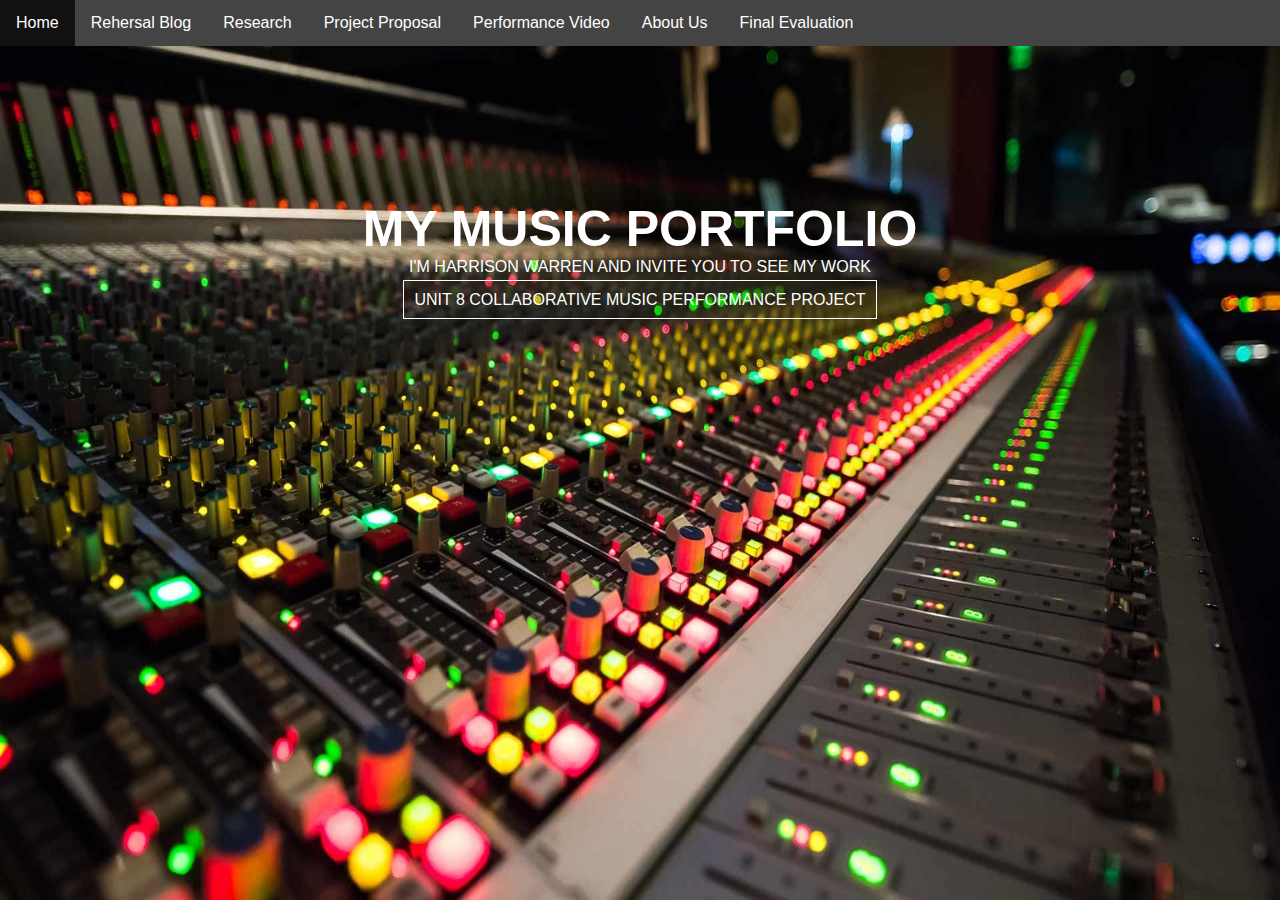
<file: index.html>
<!DOCTYPE html>
<html>
    <head>  
        <title>Music Portfolio</title>
        <link rel="stylesheet" type="text/css" href="main.css">
        <link rel="preconnect" href="https://fonts.googleapis.com">
        <link rel="preconnect" href="https://fonts.gstatic.com" crossorigin>
        <link href="https://fonts.googleapis.com/css2?family=Comfortaa:wght@300&display=swap" rel="stylesheet">
    </head>
<body>
    <header>
        <ul>
            <li><a class="active" href="index.html">Home</a></li>
            <li><a href="blog.html">Rehersal Blog</a></li>
            <li><a href="research.html">Research</a></li>
            <li><a href="proposal.html">Project Proposal</a></li>
            <li><a href="video.html">Performance Video</a></li>
            <li><a href="about-us.html">About Us</a></li>
            <li><a href="final-eval.html"#>Final Evaluation</a></li>
        </ul>
    </header>

    <div class="image">
        <img src="background.jpg">
        <div class="hero-text">
            <h1 style="font-size:50px">MY MUSIC PORTFOLIO</h1>
            <p>I'M HARRISON WARREN AND INVITE YOU TO SEE MY WORK</p>
            <div class="button">
                <a href="https://macclesfieldac-my.sharepoint.com/:f:/r/personal/181546_macclesfield_ac_uk/Documents/Unit%208?csf=1&web=1&e=RD3Q49git">UNIT 8 COLLABORATIVE MUSIC PERFORMANCE PROJECT</a>        
            </div>
        </div>
    </div>
</body>
</html>
</file>
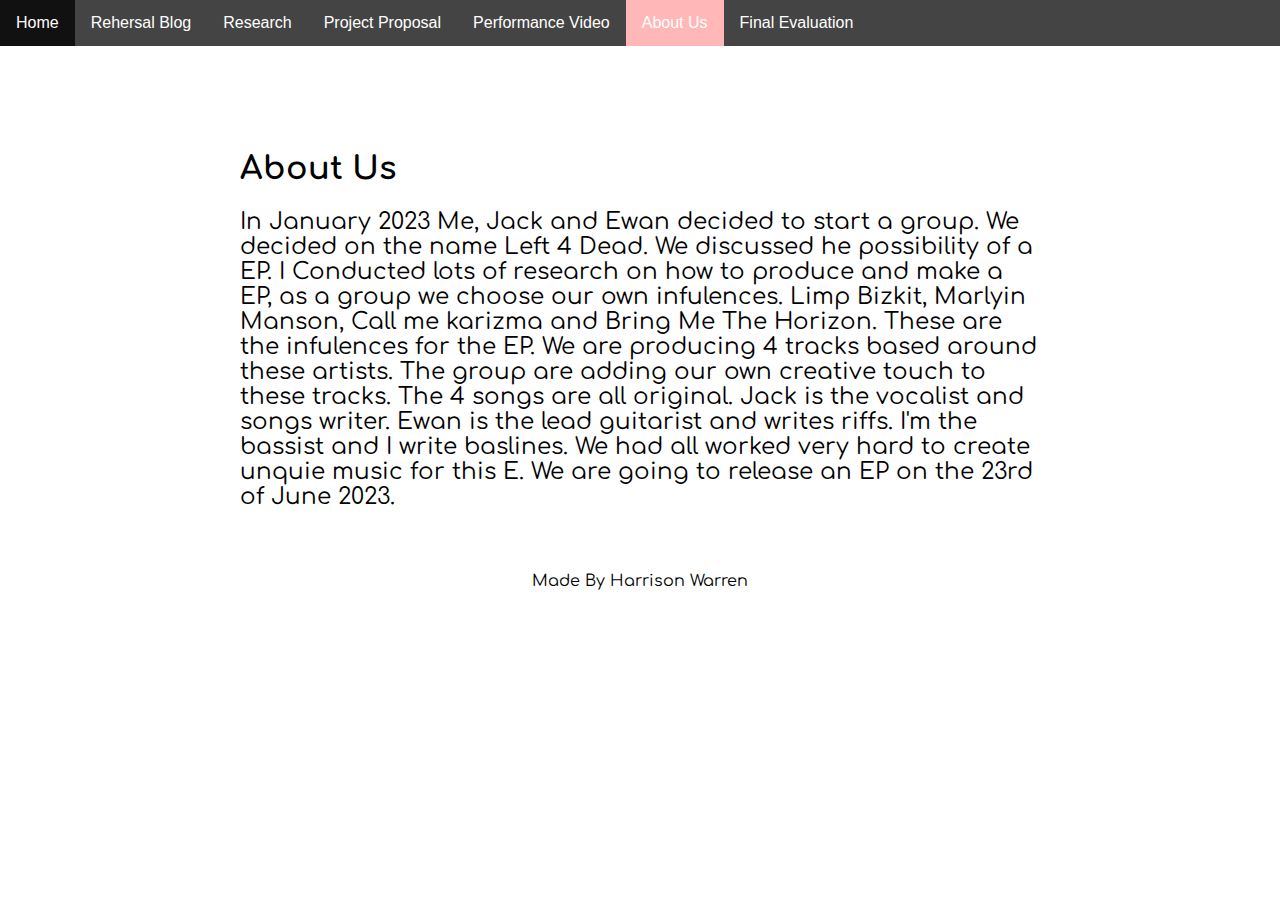
<file: about-us.html>
<!DOCTYPE html>
<html>
    <head>  
        <title>Music Portfolio</title>
        <link rel="stylesheet" type="text/css" href="main.css">
        <link rel="preconnect" href="https://fonts.googleapis.com">
        <link rel="preconnect" href="https://fonts.gstatic.com" crossorigin>
        <link href="https://fonts.googleapis.com/css2?family=Comfortaa:wght@300&display=swap" rel="stylesheet">
    </head>
<body>
    <header>
        <ul>
            <li><a href="index.html">Home</a></li>
            <li><a href="blog.html">Rehersal Blog</a></li>
            <li><a href="research.html">Research</a></li>
            <li><a href="proposal.html">Project Proposal</a></li>
            <li><a href="video.html">Performance Video</a></li>
            <li><a class="active" href="about-us.html">About Us</a></li>
            <li><a href="final-eval.html">Final Evaluation</a></li>
        </ul>
    </header>
    <div class="container">
        <h1>About Us</h1>
        <p>In January 2023 Me, Jack and Ewan decided to start a group. We decided on the name Left 4 Dead. We discussed he possibility of a EP. I Conducted lots of research on how to produce and make a EP, as a group we choose our own infulences. Limp Bizkit, Marlyin Manson, Call me karizma and Bring Me The Horizon. These are the infulences for the EP. We are producing 4 tracks based around these artists. The group are adding our own creative touch to these tracks. The 4 songs are all original. Jack is the vocalist and songs writer. Ewan is the lead guitarist and writes riffs. I'm the bassist and I write baslines. We had all worked very hard to create unquie music for this E. We are going to release an EP on the 23rd of June 2023. </p>
    </div>
    
    <footer>
        <p>Made By Harrison Warren</p>
    </footer>
</body>
</html>
</file>
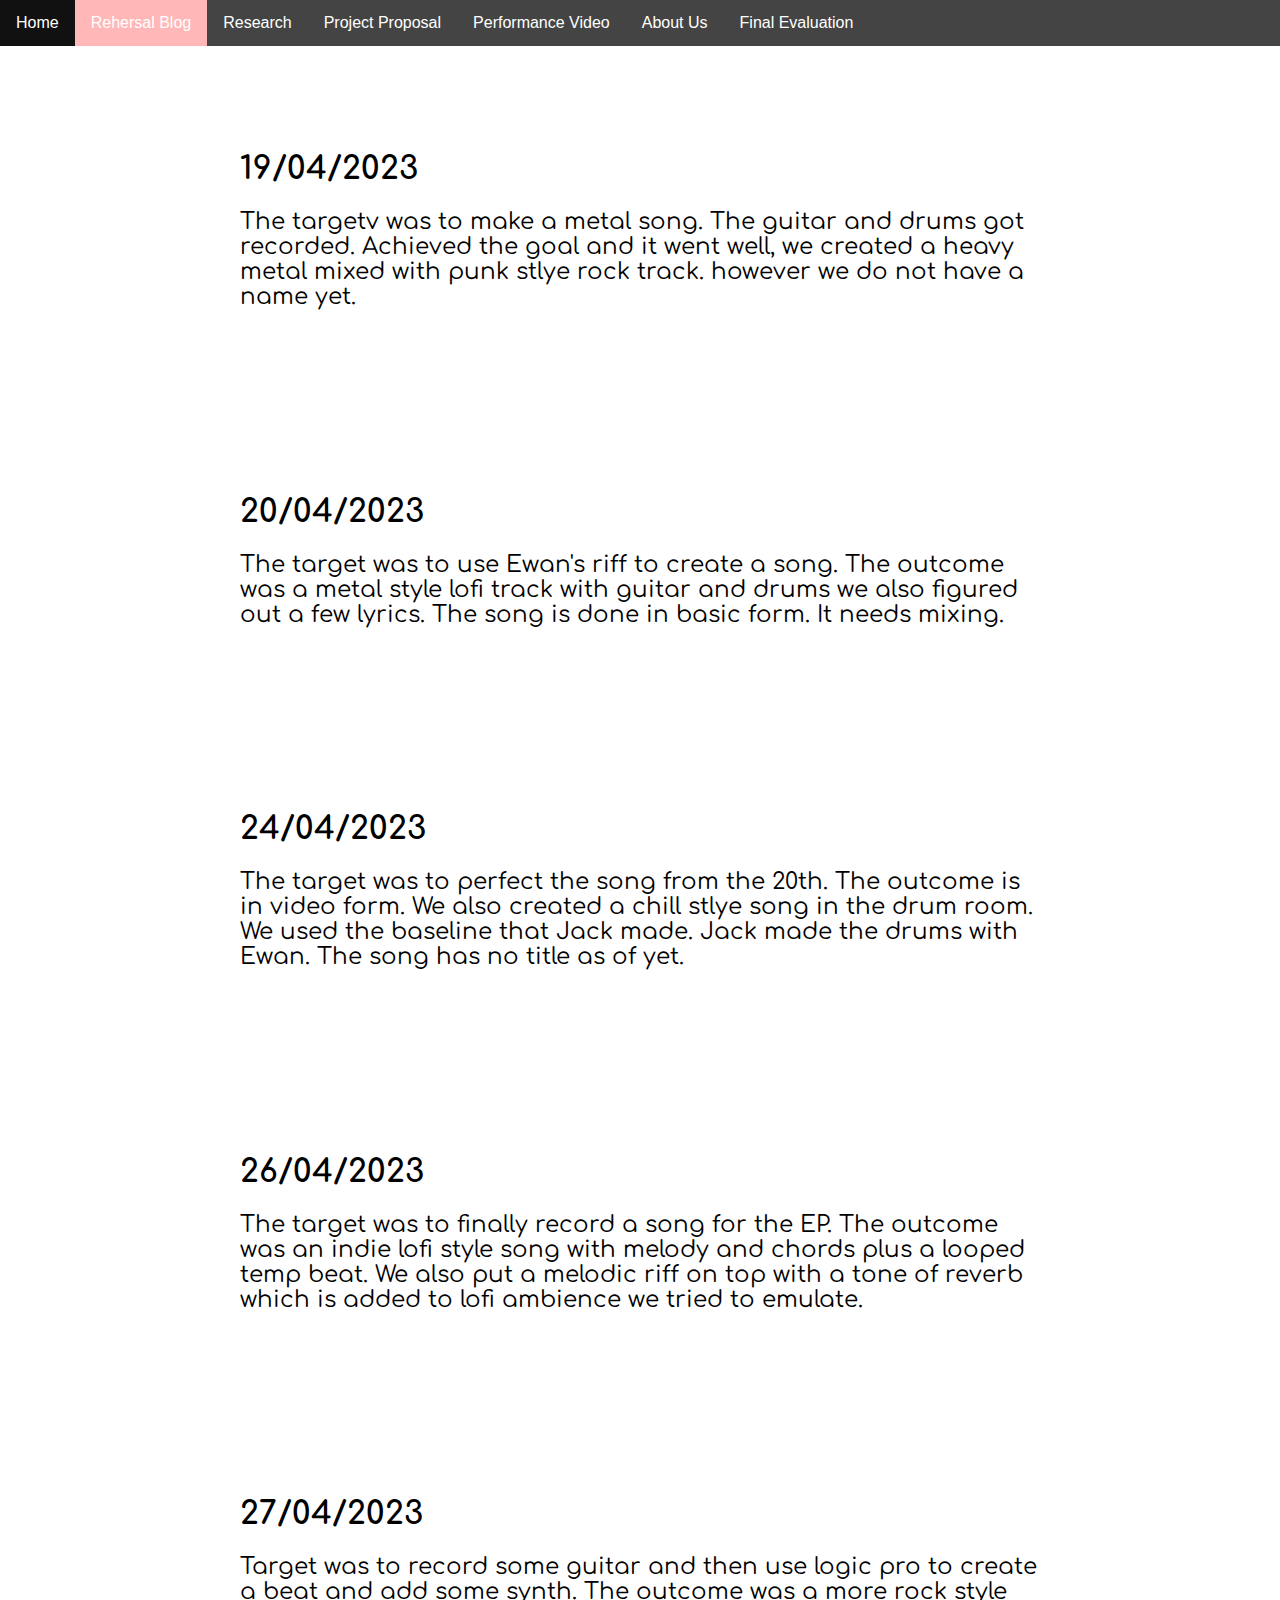
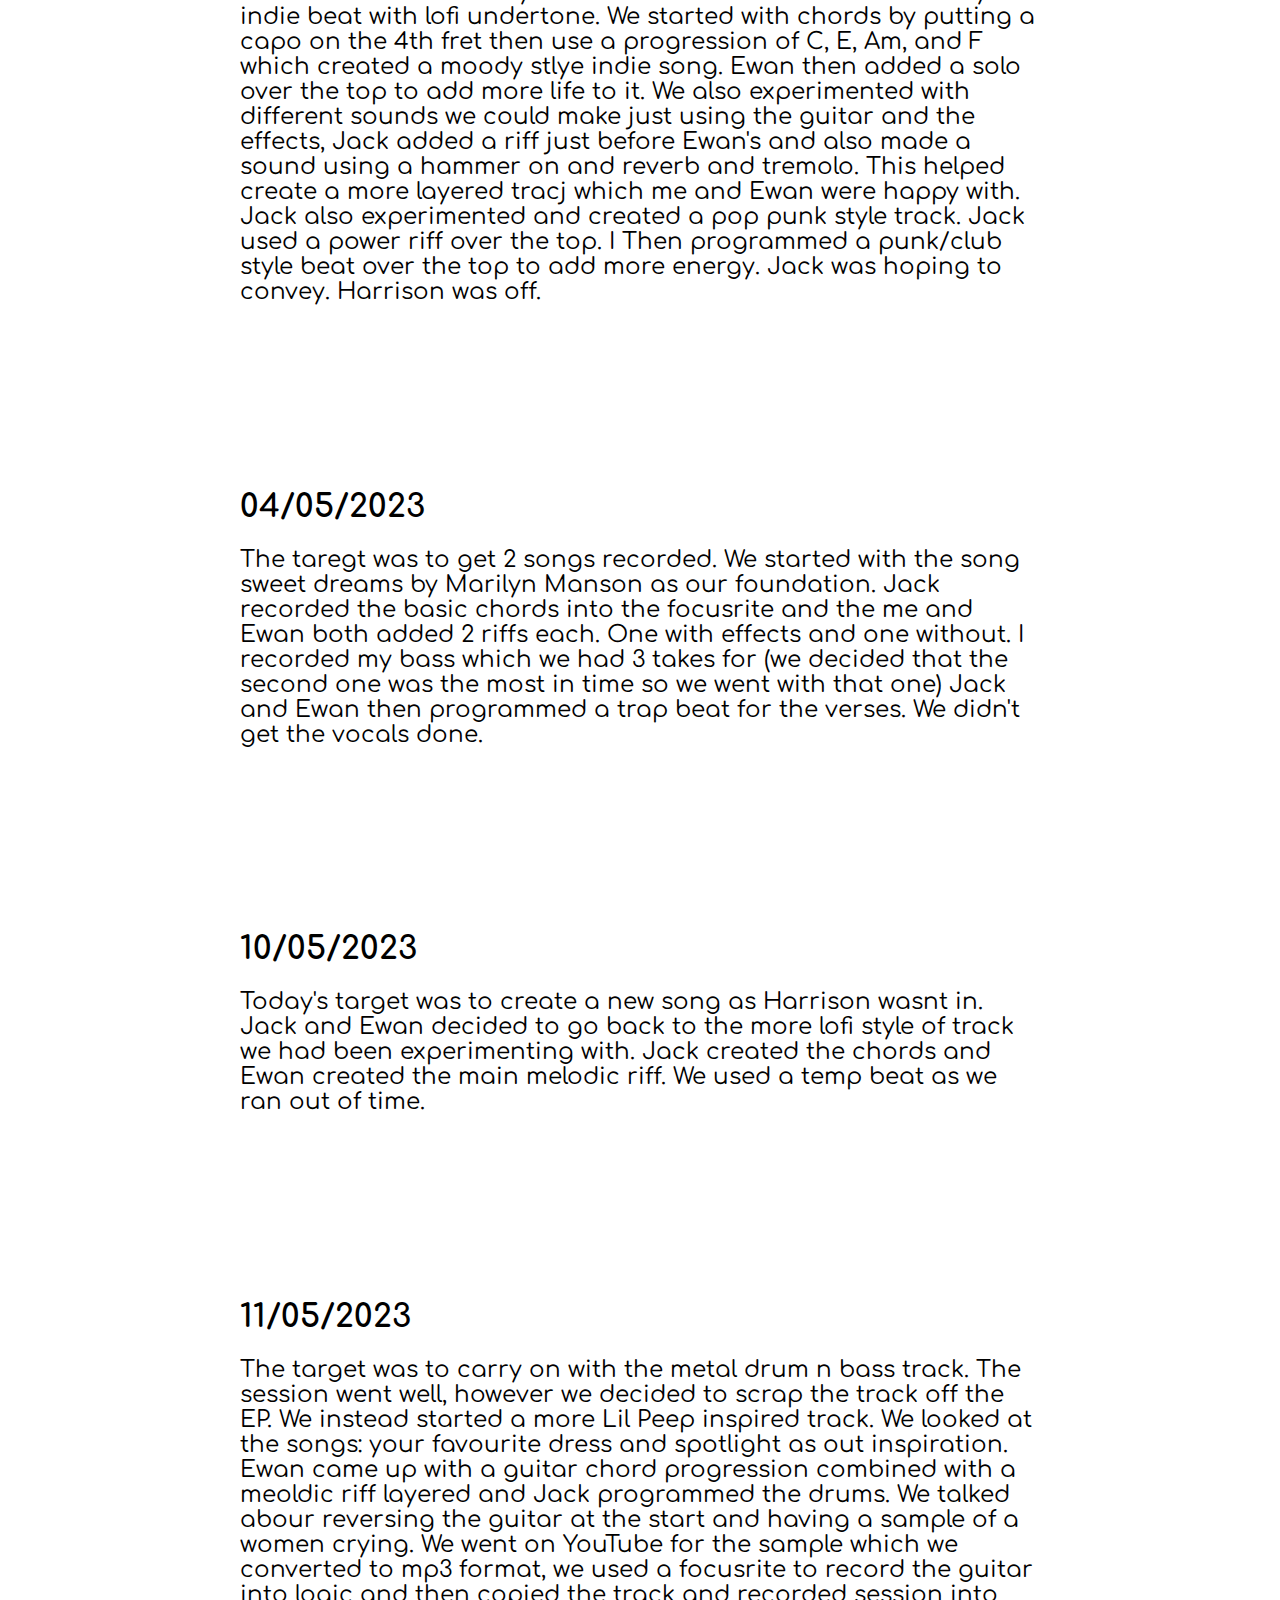
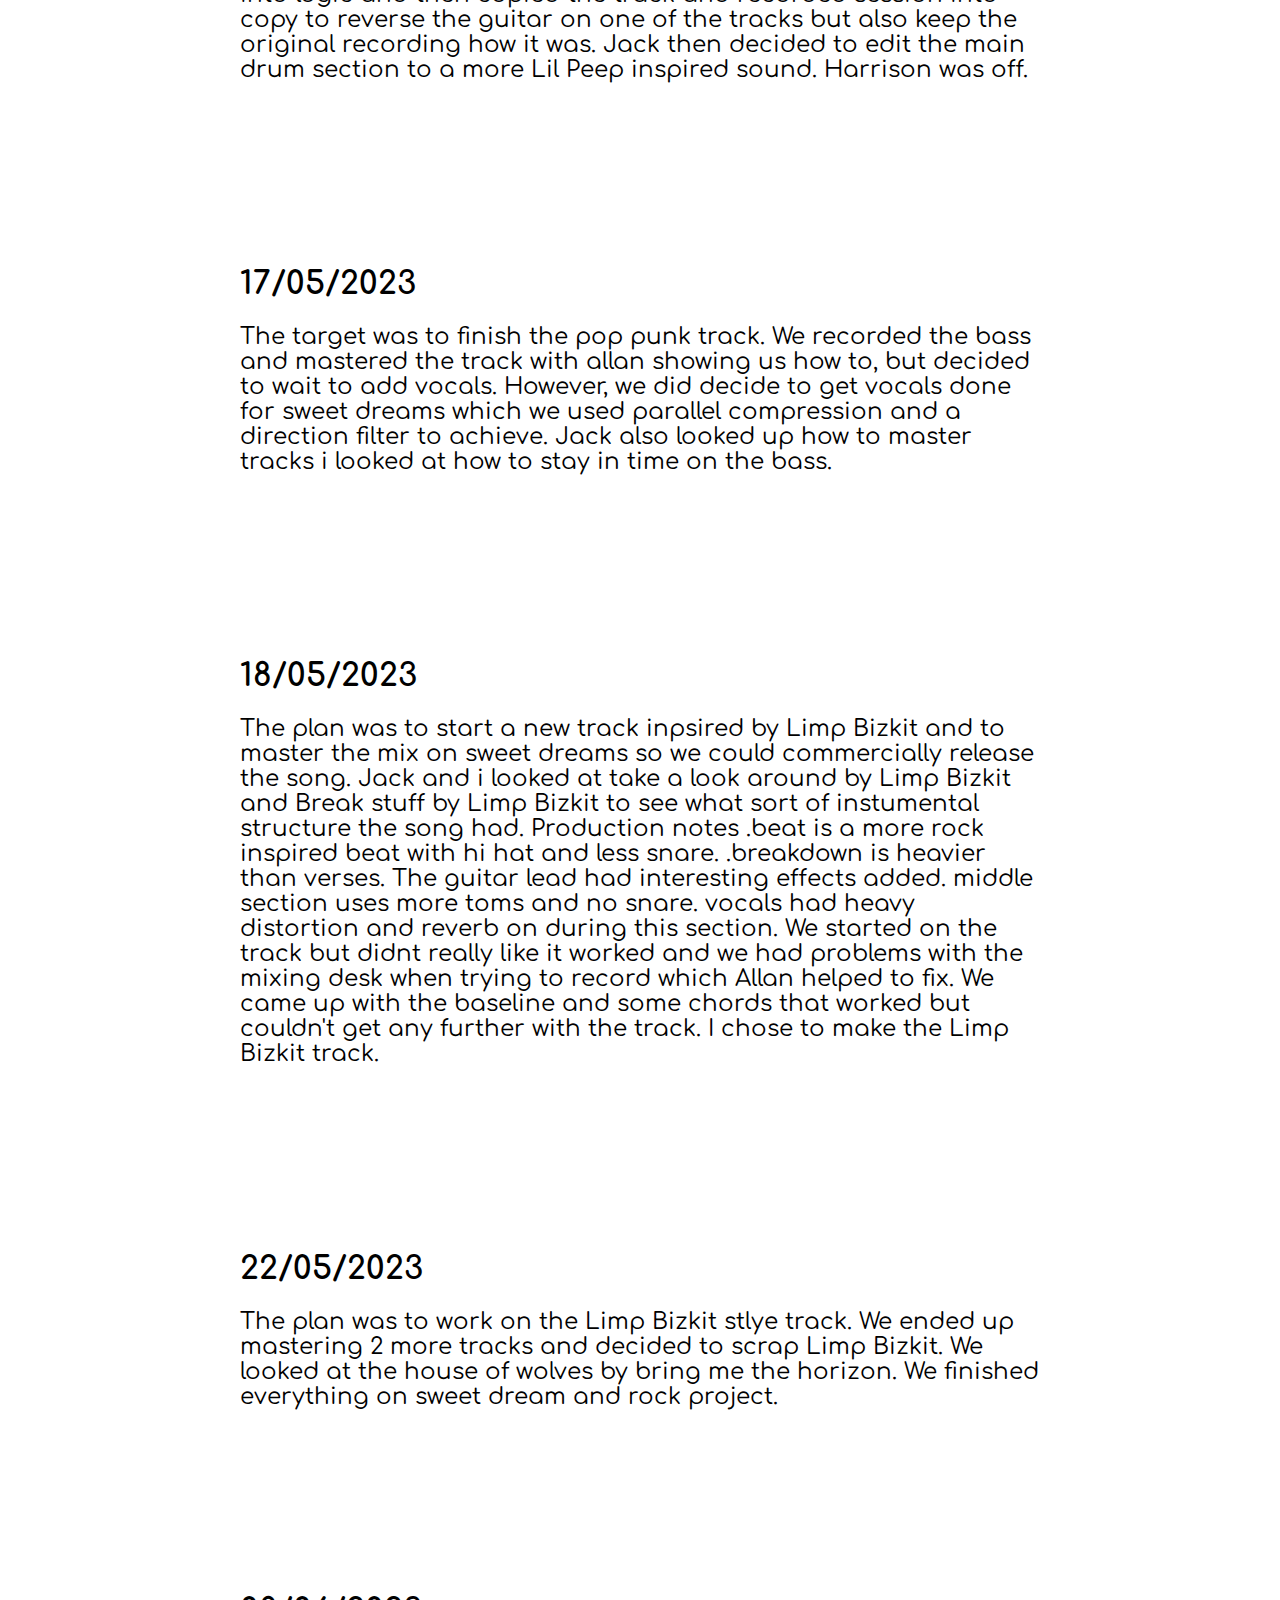
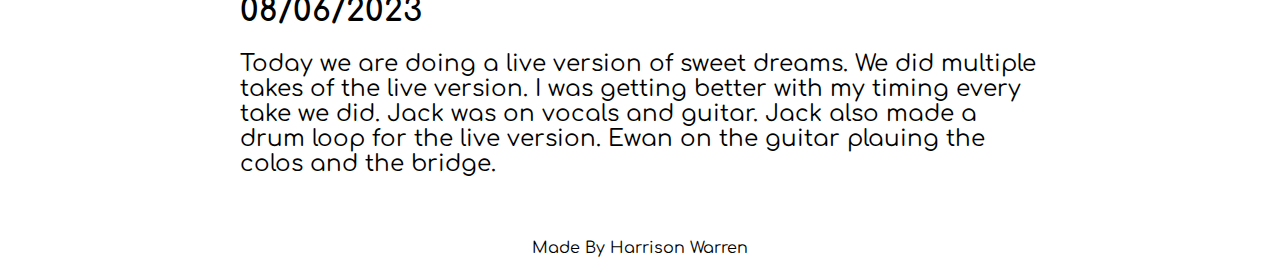
<file: blog.html>
<!DOCTYPE html>
<html>
    <head>  
        <title>Music Portfolio</title>
        <link rel="stylesheet" type="text/css" href="main.css">
        <link rel="preconnect" href="https://fonts.googleapis.com">
        <link rel="preconnect" href="https://fonts.gstatic.com" crossorigin>
        <link href="https://fonts.googleapis.com/css2?family=Comfortaa:wght@300&display=swap" rel="stylesheet">
    </head>
<body>
    <header>
        <ul>
            <li><a href="index.html">Home</a></li>
            <li><a class="active" href="blog.html">Rehersal Blog</a></li>
            <li><a href="research.html">Research</a></li>
            <li><a href="proposal.html">Project Proposal</a></li>
            <li><a href="video.html">Performance Video</a></li>
            <li><a href="about-us.html">About Us</a></li>
            <li><a href="final-eval.html">Final Evaluation</a></li>
        </ul>
    </header>
    <div class="container">
        <h1>19/04/2023</h1>
        <p>The targetv was to make a metal song. The guitar and drums got recorded. Achieved the goal and it went well, we created a heavy metal mixed with punk stlye rock track. however we do not have a name yet.</p>
    </div>
    
    <div class="container">
        <h1>20/04/2023</h1>
        <p>The target was to use Ewan's riff to create a song. The outcome was a metal style lofi track with guitar and drums we also figured out a few lyrics. The song is done in basic form. It needs mixing.</p>
    </div>
    
    <div class="container">
        <h1>24/04/2023</h1>
        <p>The target was to perfect the song from the 20th. The outcome is in video form. We also created a chill stlye song in the drum room. We used the baseline that Jack made. Jack made the drums with Ewan. The song has no title as of yet.</p>
    </div>
    
        <div class="container">
        <h1>26/04/2023</h1>
        <p>The target was to finally record a song for the EP. The outcome was an indie lofi style song with melody and chords plus a looped temp beat. We also put a melodic riff on top with a tone of reverb which is added to lofi ambience we tried to emulate.</p>
    </div>
    
    <div class="container">
        <h1>27/04/2023</h1>
        <p>Target was to record some guitar and then use logic pro to create a beat and add some synth. The outcome was a more rock style indie beat with lofi undertone. We started with chords by putting a capo on the 4th fret then use a progression of C, E, Am, and F which created a moody stlye indie song. Ewan then added a solo over the top to add more life to it. We also experimented with different sounds we could make just using the guitar and the effects, Jack added a riff just before Ewan's and also made a sound using a hammer on and reverb and tremolo. This helped create a more layered tracj which me and Ewan were happy with. Jack also experimented and created a pop punk style track. Jack used a power riff over the top. I Then programmed a punk/club style beat over the top to add more energy. Jack was hoping to convey. Harrison was off.</p>
    </div>
    
    <div class="container">
        <h1>04/05/2023</h1>
        <p>The taregt was to get 2 songs recorded. We started with the song sweet dreams by Marilyn Manson as our foundation. Jack recorded the basic chords into the focusrite and the me and Ewan both added 2 riffs each. One with effects and one without. I recorded my bass which we had 3 takes for (we decided that the second one was the most in time so we went with that one) Jack and Ewan then programmed a trap beat for the verses. We didn't get the vocals done.</p>
    </div>
    
    <div class="container">
        <h1>10/05/2023</h1>
        <p>Today's target was to create a new song as Harrison wasnt in. Jack and Ewan decided to go back to the more lofi style of track we had been experimenting with. Jack created the chords and Ewan created the main melodic riff. We used a temp beat as we ran out of time.</p>
    </div>
    
    <div class="container">
        <h1>11/05/2023</h1>
        <p>The target was to carry on with the metal drum n bass track. The session went well, however we decided to scrap the track off the EP. We instead started a more Lil Peep inspired track. We looked at the songs: your favourite dress and spotlight as out inspiration. Ewan came up with a guitar chord progression combined with a meoldic riff layered and Jack programmed the drums. We talked abour reversing the guitar at the start and having a sample of a women crying. We went on YouTube for the sample which we converted to mp3 format, we used a focusrite to record the guitar into logic and then copied the track and recorded session into copy to reverse the guitar on one of the tracks but also keep the original recording how it was. Jack then decided to edit the main drum section to a more Lil Peep inspired sound. Harrison was off.</p>
    </div>
    
    <div class="container">
        <h1>17/05/2023</h1>
        <p>The target was to finish the pop punk track. We recorded the bass and mastered the track with allan showing us how to, but decided to wait to add vocals. However, we did decide to get vocals done for sweet dreams which we used parallel compression and a direction filter to achieve. Jack also looked up how to master tracks i looked at how to stay in time on the bass.</p>
    </div>
    
    <div class="container">
        <h1>18/05/2023</h1>
        <p>The plan was to start a new track inpsired by Limp Bizkit and to master the mix on sweet dreams so we could commercially release the song. Jack and i looked at take a look around by Limp Bizkit and Break stuff by Limp Bizkit to see what sort of instumental structure the song had. Production notes .beat is a more rock inspired beat with hi hat and less snare. .breakdown is heavier than verses. The guitar lead had interesting effects added. middle section uses more toms and no snare. vocals had heavy distortion and reverb on during this section. We started on the track but didnt really like it worked and we had problems with the mixing desk when trying to record which Allan helped to fix. We came up with the baseline and some chords that worked but couldn't get any further with the track. I chose to make the Limp Bizkit track.</p>
    </div>
    
    <div class="container">
        <h1>22/05/2023</h1>
        <p>The plan was to work on the Limp Bizkit stlye track. We ended up mastering 2 more tracks and decided to scrap Limp Bizkit. We looked at the house of wolves by bring me the horizon. We finished everything on sweet dream and rock project.</p>
    </div>
    
    <div class="container">
        <h1>08/06/2023</h1>
        <p>Today we are doing a live version of sweet dreams. We did multiple takes of the live version. I was getting better with my timing every take we did. Jack was on vocals and guitar. Jack also made a drum loop for the live version. Ewan on the guitar plauing the colos and the bridge.</p>
    </div>
    
    
    <footer>
        <p>Made By Harrison Warren</p>
    </footer>
</body>
</html>
</file>
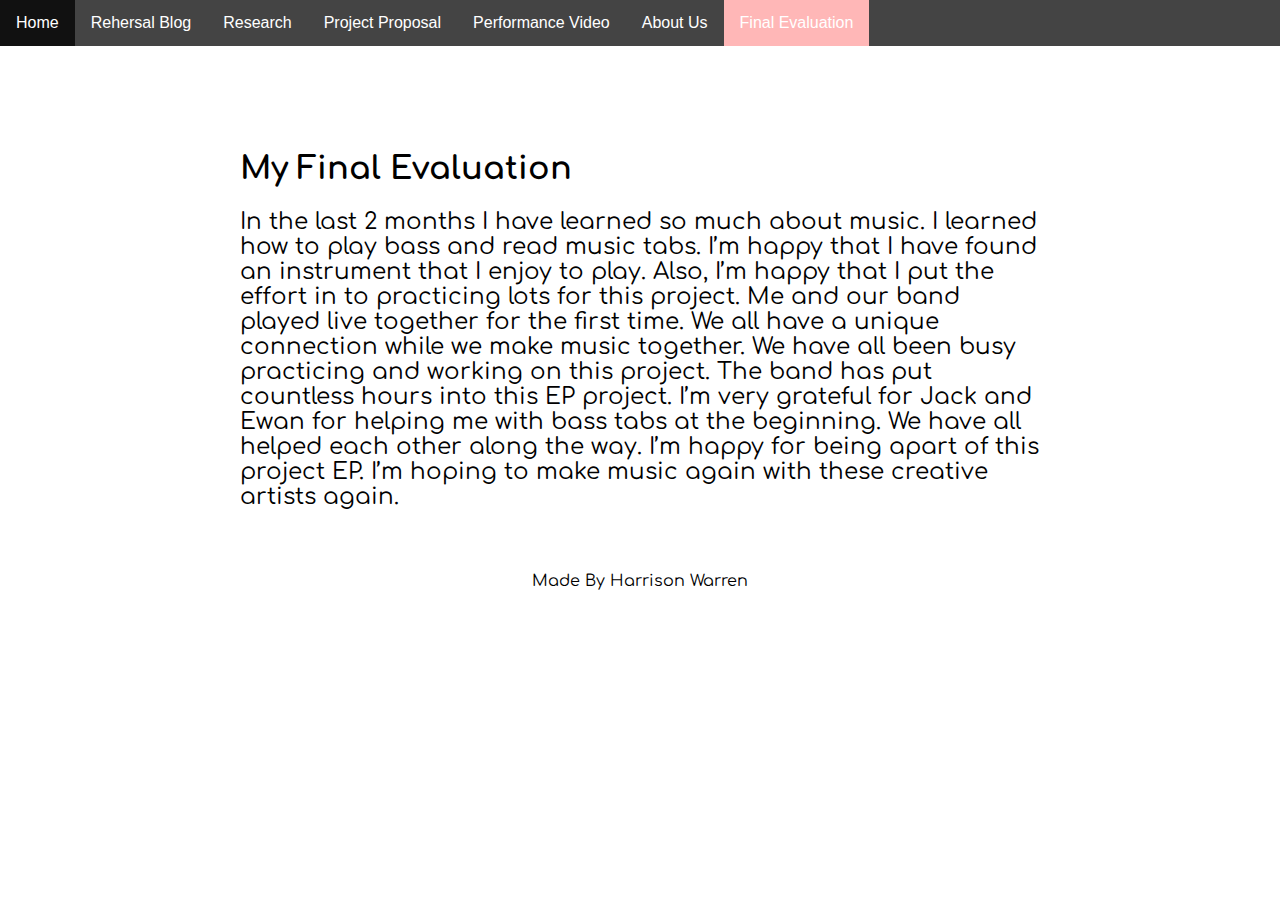
<file: final-eval.html>
<!DOCTYPE html>
<html>
    <head>  
        <title>Music Portfolio</title>
        <link rel="stylesheet" type="text/css" href="main.css">
        <link rel="preconnect" href="https://fonts.googleapis.com">
        <link rel="preconnect" href="https://fonts.gstatic.com" crossorigin>
        <link href="https://fonts.googleapis.com/css2?family=Comfortaa:wght@300&display=swap" rel="stylesheet">
    </head>
<body>
    <header>
        <ul>
            <li><a href="index.html">Home</a></li>
            <li><a href="blog.html">Rehersal Blog</a></li>
            <li><a href="research.html">Research</a></li>
            <li><a href="proposal.html">Project Proposal</a></li>
            <li><a href="video.html">Performance Video</a></li>
            <li><a href="about-us.html">About Us</a></li>
            <li><a class="active" href="final-eval.html"#>Final Evaluation</a></li>
        </ul>
    </header>
    <div class="container">
        <h1>My Final Evaluation</h1>
        <p>
In the last 2 months I have learned so much about music.   I learned how to play bass and read music tabs.  I’m happy that I have found an instrument that I enjoy to play.  Also, I’m happy that I put the effort in to practicing lots for this project. Me and our band played live together for the first time.   We all have a unique connection while we make music together.  We have all  been busy practicing and working on this project.   The band has put countless hours into this EP project.    I’m very grateful for Jack and Ewan for helping me with bass tabs at the beginning.   We have all helped each other along the way.   I’m happy for being apart of this project EP.     I’m hoping to make music again with these creative artists again.  </p>
    </div>
    
    <footer>
        <p>Made By Harrison Warren</p>
    </footer>
</body>
</html>
</file>
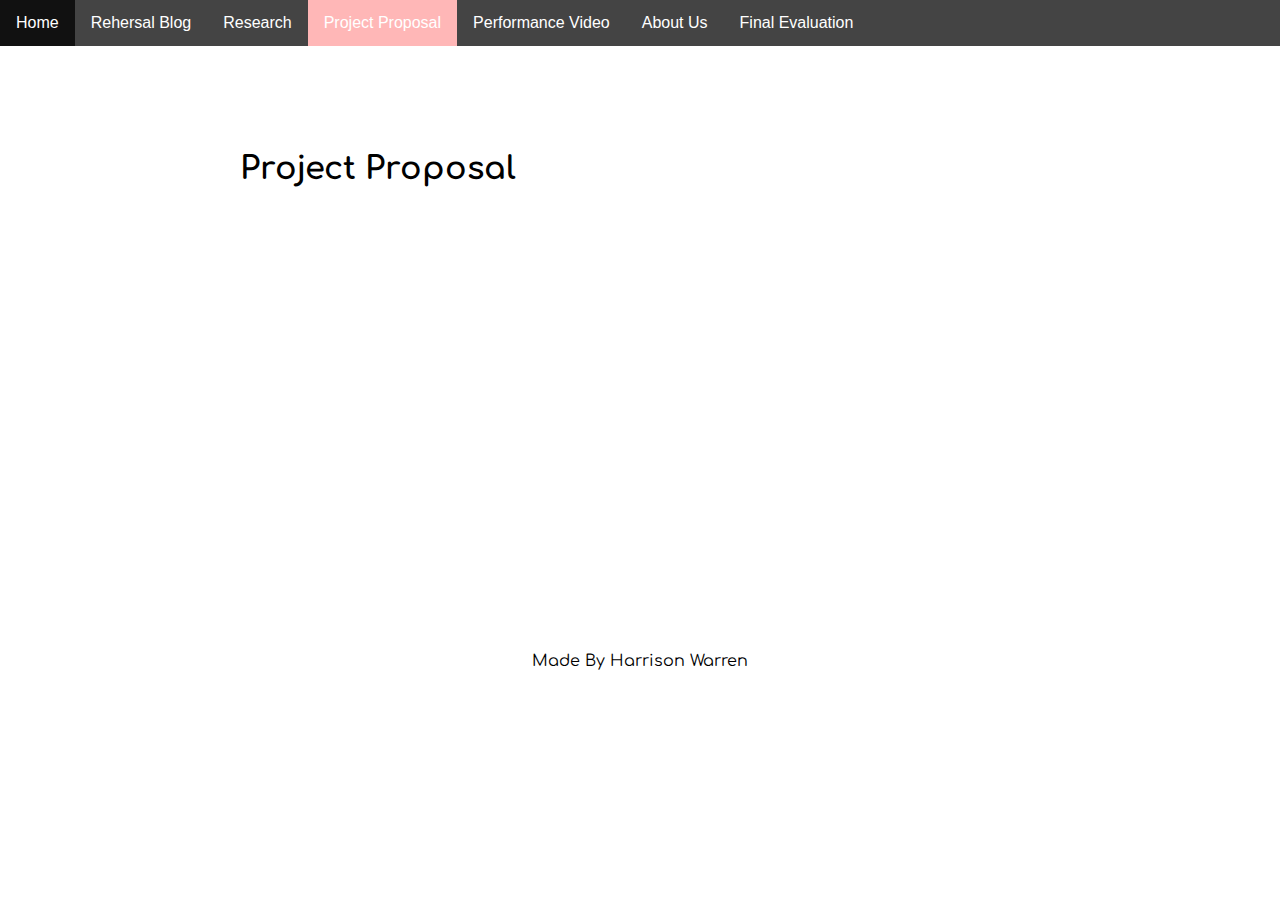
<file: proposal.html>
<!DOCTYPE html>
<html>
    <head>  
        <title>Music Portfolio</title>
        <link rel="stylesheet" type="text/css" href="main.css">
        <link rel="preconnect" href="https://fonts.googleapis.com">
        <link rel="preconnect" href="https://fonts.gstatic.com" crossorigin>
        <link href="https://fonts.googleapis.com/css2?family=Comfortaa:wght@300&display=swap" rel="stylesheet">
    </head>
<body>
    <header>
        <ul>
            <li><a href="index.html">Home</a></li>
            <li><a href="blog.html">Rehersal Blog</a></li>
            <li><a href="research.html">Research</a></li>
            <li><a class="active" href="proposal.html">Project Proposal</a></li>
            <li><a href="video.html">Performance Video</a></li>
            <li><a href="about-us.html">About Us</a></li>
            <li><a href="final-eval.html">Final Evaluation</a></li>
        </ul>
    </header>
    <div class="container">
        <h1>Project Proposal</h1>
        <iframe src="https://macclesfieldac-my.sharepoint.com/personal/181546_macclesfield_ac_uk/_layouts/15/Doc.aspx?sourcedoc={591c3b45-5656-4a6d-b2dd-4d39f787f1de}&amp;action=embedview&amp;wdAr=1.7777777777777777&amp;wdEaaCheck=0" width="600px" height="400px" frameborder="0">This is an embedded <a target="_blank" href="https://office.com">Microsoft Office</a> presentation, powered by <a target="_blank" href="https://office.com/webapps">Office</a>.</iframe>
    </div>
    
    <footer>
        <p>Made By Harrison Warren</p>
    </footer>
</body>
</html>
</file>
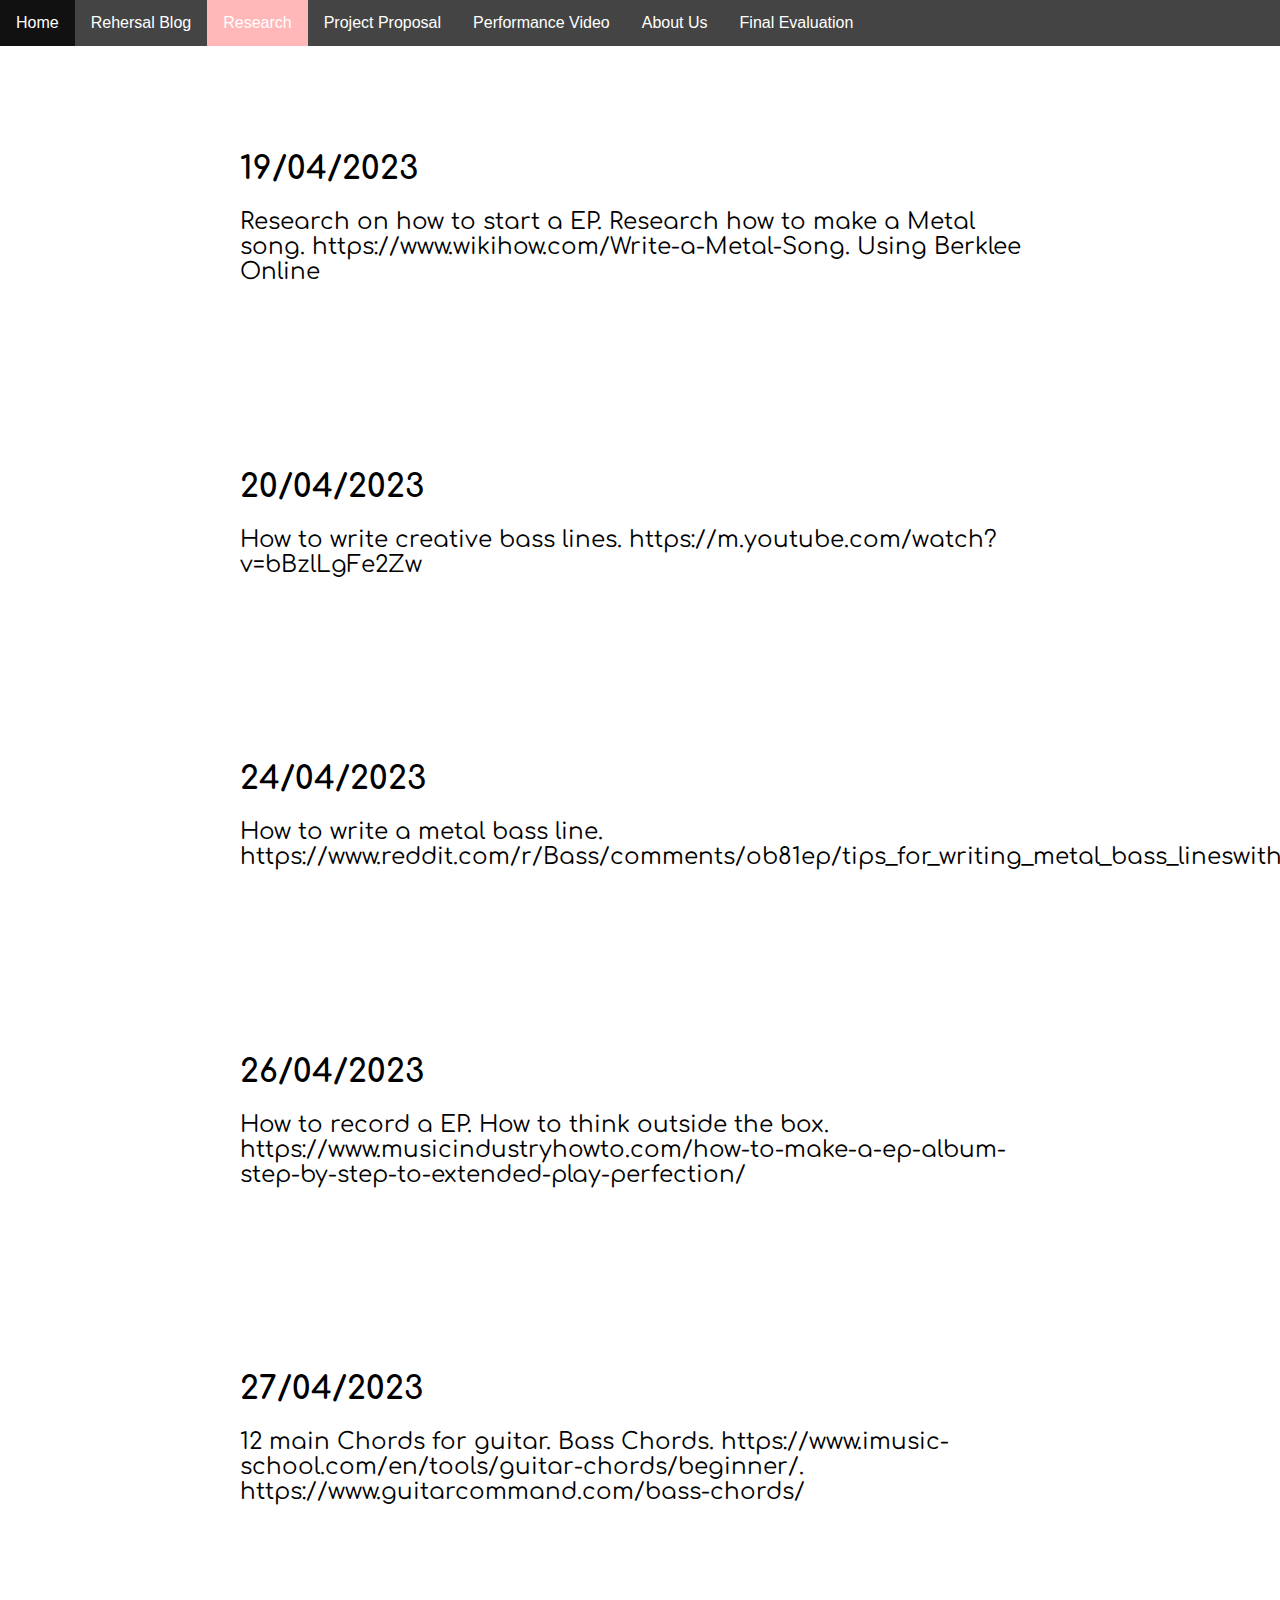
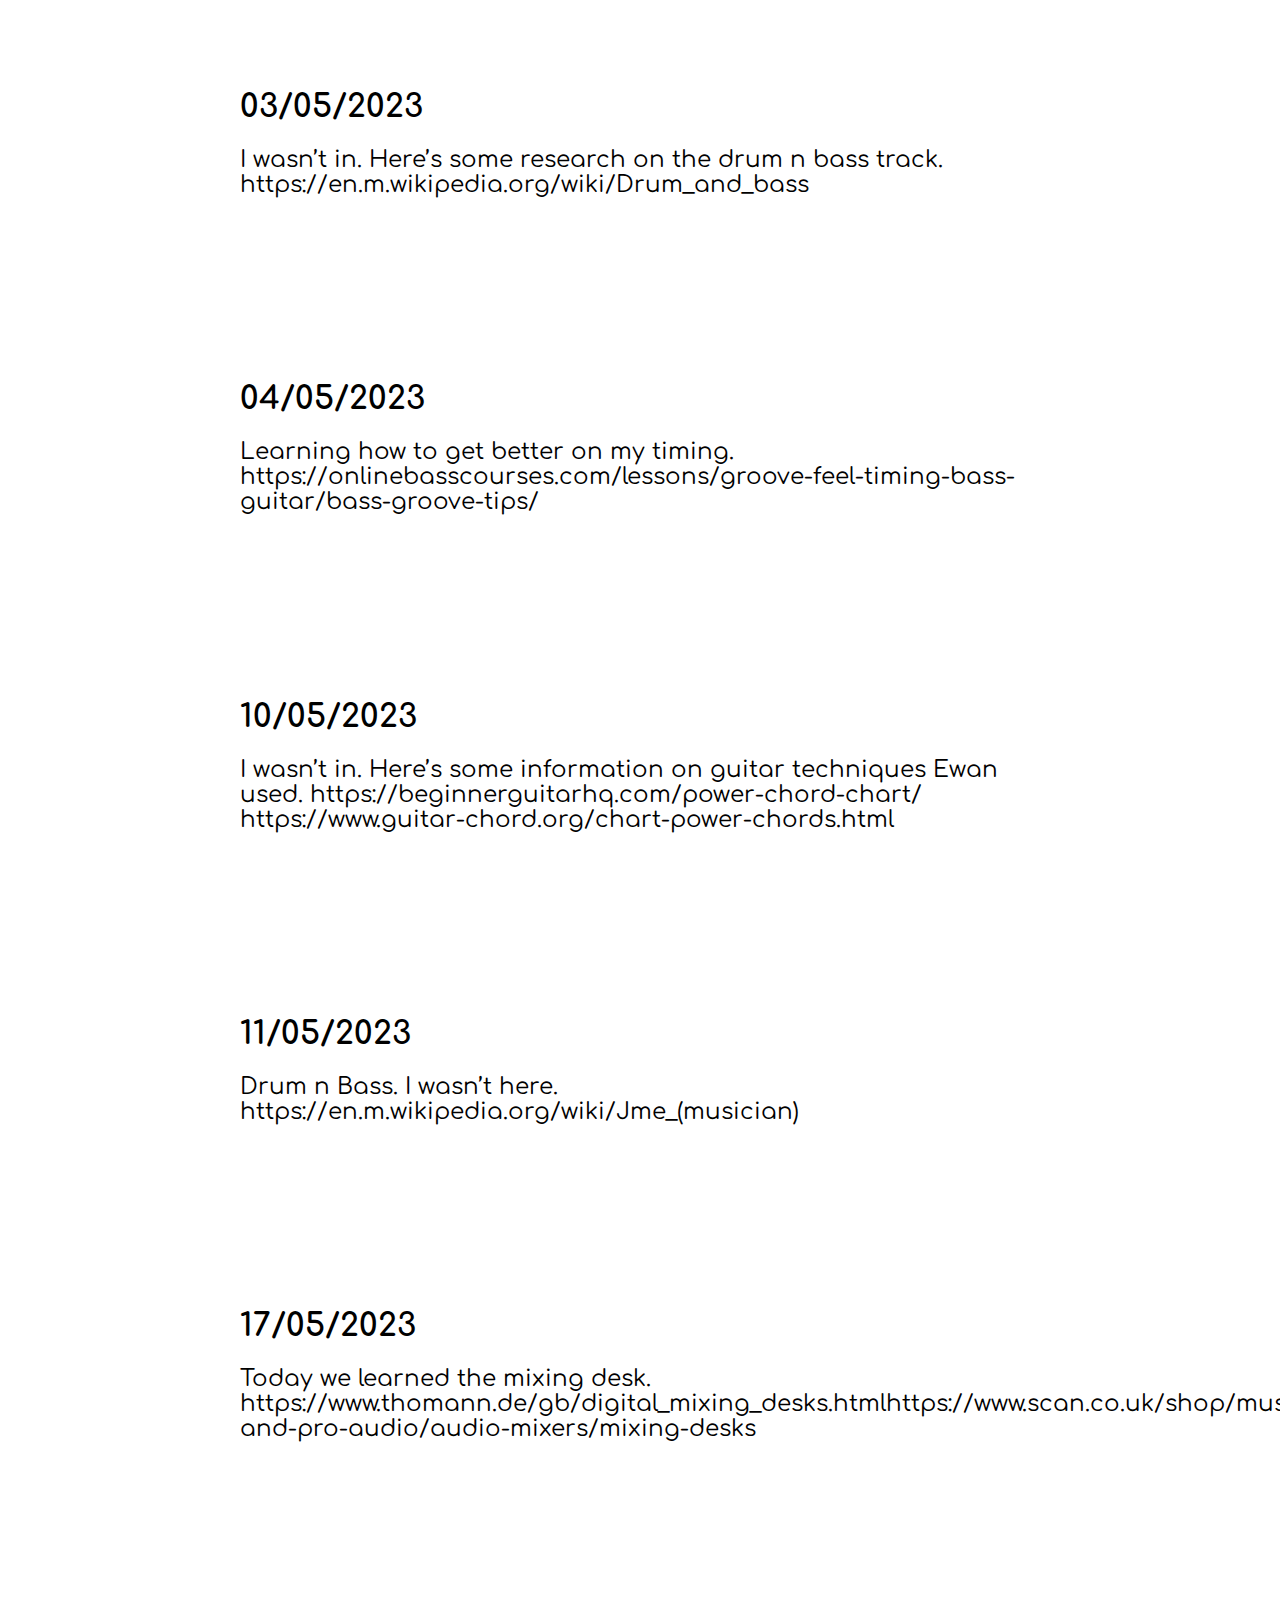
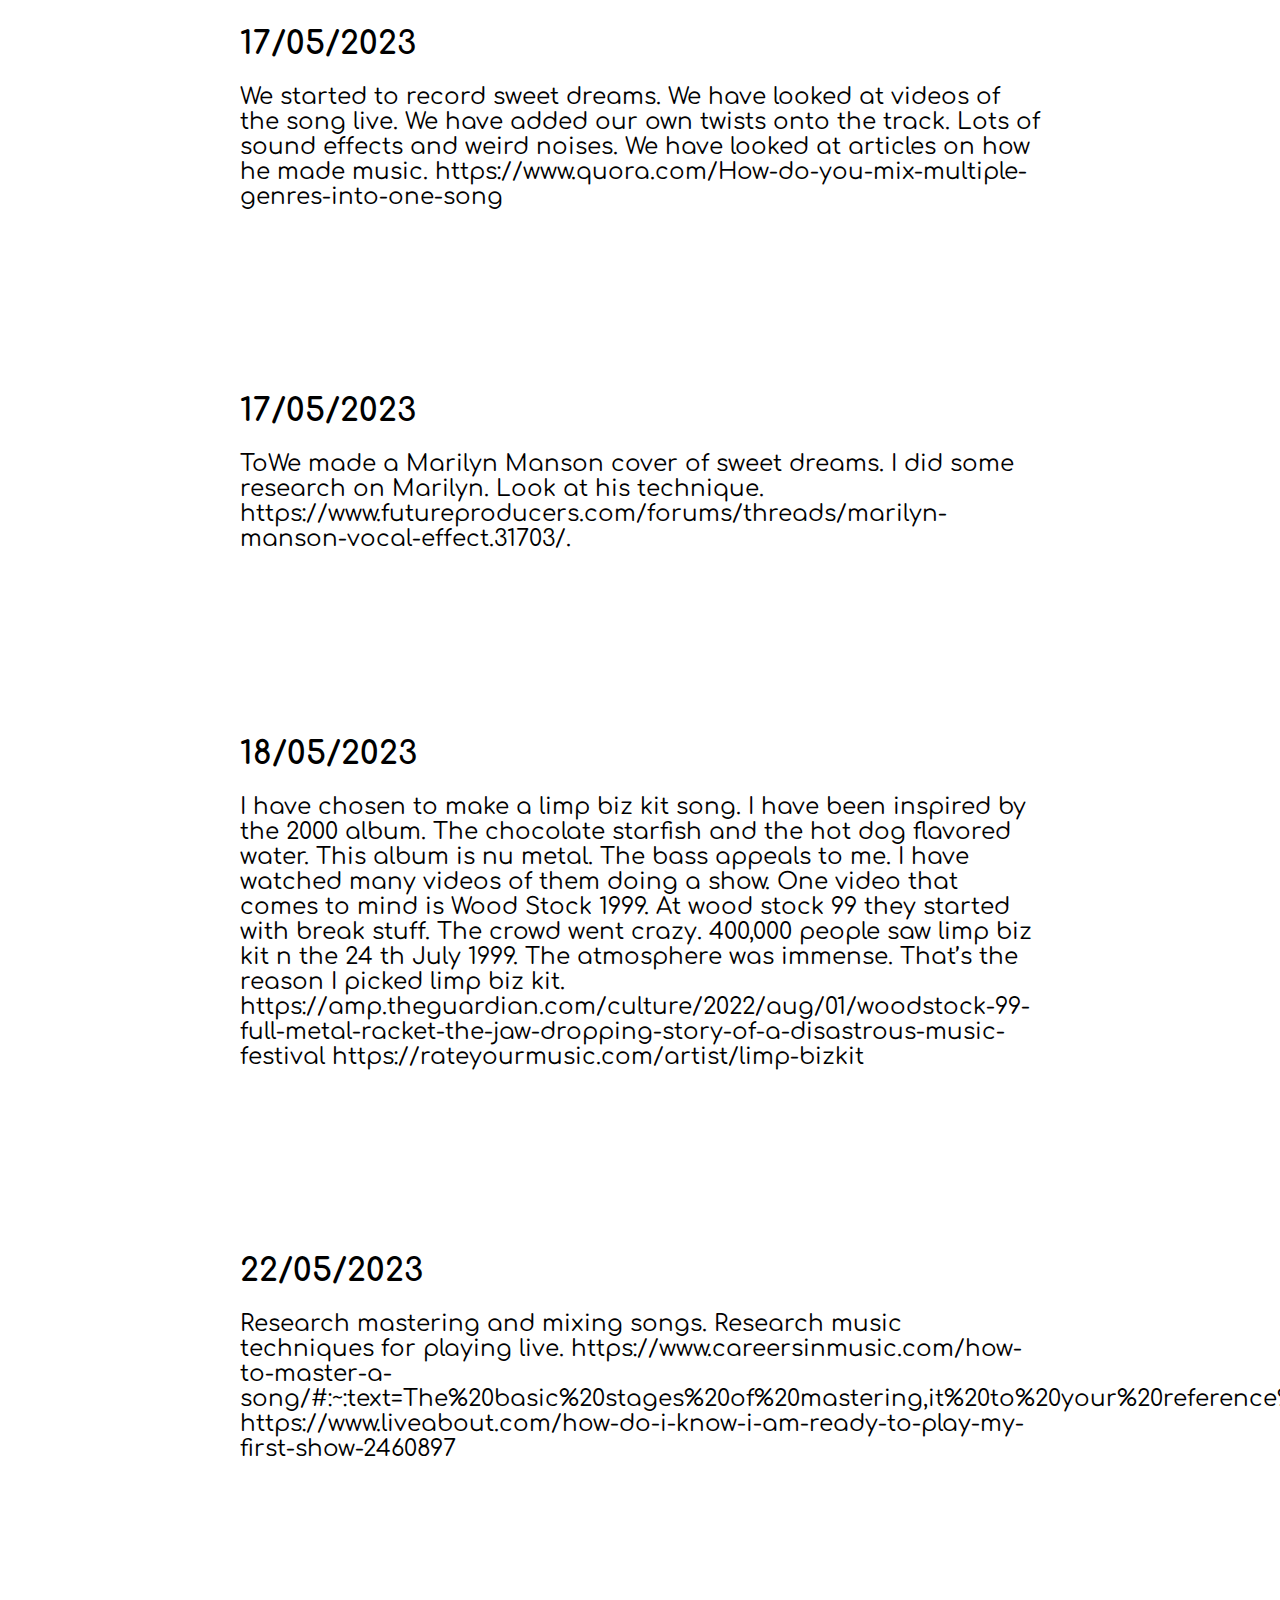
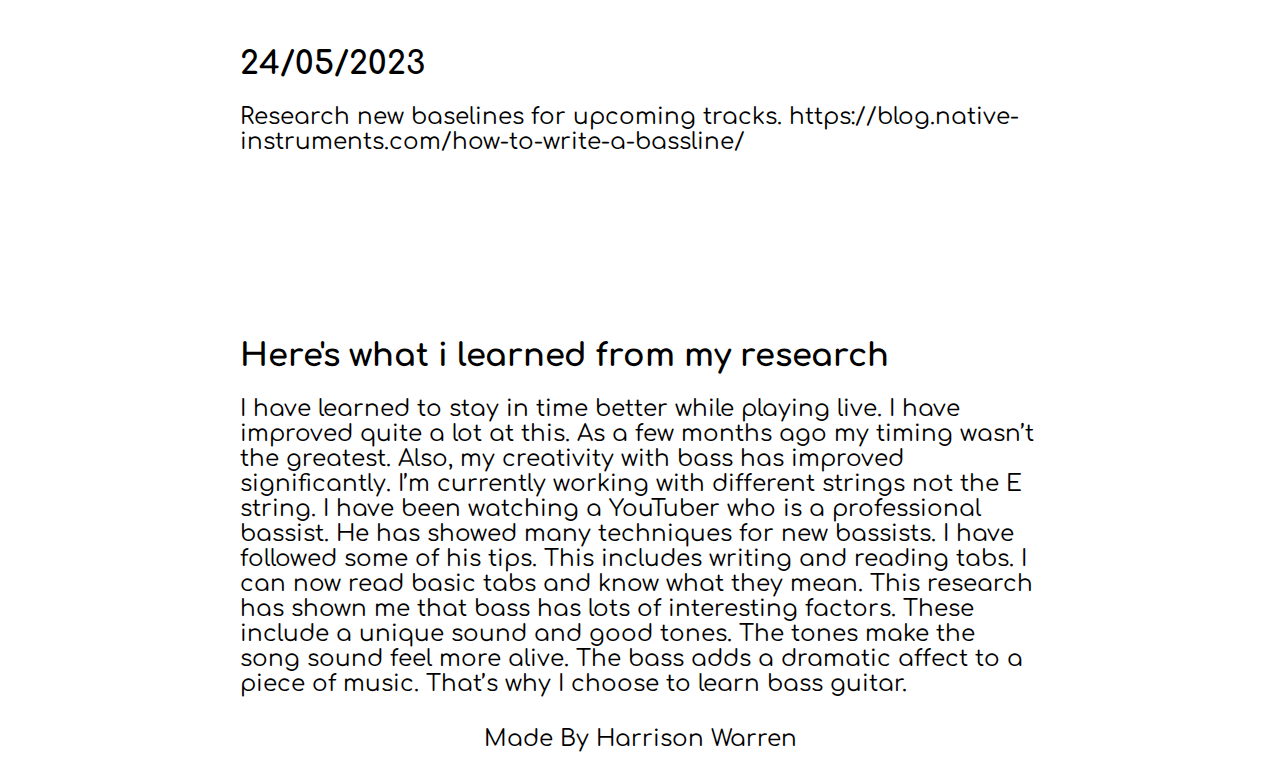
<file: research.html>
<!DOCTYPE html>
<html>
    <head>  
        <title>Music Portfolio</title>
        <link rel="stylesheet" type="text/css" href="main.css">
        <link rel="preconnect" href="https://fonts.googleapis.com">
        <link rel="preconnect" href="https://fonts.gstatic.com" crossorigin>
        <link href="https://fonts.googleapis.com/css2?family=Comfortaa:wght@300&display=swap" rel="stylesheet">
    </head>
<body>
    <header>
        <ul>
            <li><a href="index.html">Home</a></li>
            <li><a href="blog.html">Rehersal Blog</a></li>
            <li><a class="active" href="research.html">Research</a></li>
            <li><a href="proposal.html">Project Proposal</a></li>
            <li><a href="video.html">Performance Video</a></li>
            <li><a href="about-us.html">About Us</a></li>
            <li><a href="final-eval.html">Final Evaluation</a></li>
        </ul>
    </header>
    <div class="container">
        <h1>19/04/2023</h1>
        <p>Research on how to start a EP.   Research how to make a Metal song.   https://www.wikihow.com/Write-a-Metal-Song. Using Berklee Online</p>
    </div>
    
    <div class="container">
        <h1>20/04/2023</h1>
        <p>How to write creative bass lines.   https://m.youtube.com/watch?v=bBzlLgFe2Zw   </p>
    </div>
    
    <div class="container">
        <h1>24/04/2023</h1>
        <p>How to write a metal bass line. https://www.reddit.com/r/Bass/comments/ob81ep/tips_for_writing_metal_bass_lineswithout_doubling/</p>
    </div>
    
        <div class="container">
        <h1>26/04/2023</h1>
        <p>How to record a EP.  How to think outside the box.  https://www.musicindustryhowto.com/how-to-make-a-ep-album-step-by-step-to-extended-play-perfection/</p>
    </div>
    
    <div class="container">
        <h1>27/04/2023</h1>
        <p>12 main Chords for guitar.    Bass Chords.  https://www.imusic-school.com/en/tools/guitar-chords/beginner/.    https://www.guitarcommand.com/bass-chords/</p>
    </div>
    
    <div class="container">
        <h1>03/05/2023</h1>
        <p>I wasn’t in.  Here’s some research on the drum n bass track.  https://en.m.wikipedia.org/wiki/Drum_and_bass</p>
    </div>
    
    <div class="container">
        <h1>04/05/2023</h1>
        <p>Learning how to get better on my timing.   https://onlinebasscourses.com/lessons/groove-feel-timing-bass-guitar/bass-groove-tips/</p>
    </div>
    
    <div class="container">
        <h1>10/05/2023</h1>
        <p>I wasn’t in.   Here’s some information on guitar techniques Ewan used.    https://beginnerguitarhq.com/power-chord-chart/ https://www.guitar-chord.org/chart-power-chords.html</p>
    </div>
    
    <div class="container">
        <h1>11/05/2023</h1>
        <p>Drum n Bass.    I wasn’t here.    https://en.m.wikipedia.org/wiki/Jme_(musician)</p>
    </div>
    
    <div class="container">
        <h1>17/05/2023</h1>
        <p>Today we learned the mixing desk.   https://www.thomann.de/gb/digital_mixing_desks.htmlhttps://www.scan.co.uk/shop/music-and-pro-audio/audio-mixers/mixing-desks</p>
    </div>
    
    <div class="container">
        <h1>17/05/2023</h1>
        <p>We started to record sweet dreams.    We have looked at videos of the song live.   We have added our own twists onto the track.   Lots of sound effects and weird noises.    We have looked at articles on how he made music.       https://www.quora.com/How-do-you-mix-multiple-genres-into-one-song</p>
    </div>
    
    <div class="container">
        <h1>17/05/2023</h1>
        <p>ToWe made a Marilyn Manson cover of sweet dreams.    I did some research on Marilyn.    Look at his technique.      https://www.futureproducers.com/forums/threads/marilyn-manson-vocal-effect.31703/.  </p>
    </div>
    
    <div class="container">
        <h1>18/05/2023</h1>
        <p>I have chosen to make a limp biz kit song.    I have been inspired by the 2000 album.    The chocolate starfish and the hot dog flavored water.     This album is nu metal.     The bass appeals to me.    I have watched many videos of them doing a show.  One video that comes to mind is Wood Stock 1999.   At wood stock 99 they started with break stuff.   The crowd went crazy.  400,000 people saw limp biz kit n the 24 th July 1999. The atmosphere was immense. That’s the reason I picked limp biz kit.    https://amp.theguardian.com/culture/2022/aug/01/woodstock-99-full-metal-racket-the-jaw-dropping-story-of-a-disastrous-music-festival     https://rateyourmusic.com/artist/limp-bizkit  </p>
    </div>
    
    <div class="container">
        <h1>22/05/2023</h1>
        <p>Research mastering and mixing songs.   Research music techniques for playing live.     https://www.careersinmusic.com/how-to-master-a-song/#:~:text=The%20basic%20stages%20of%20mastering,it%20to%20your%20reference%20track.     https://www.liveabout.com/how-do-i-know-i-am-ready-to-play-my-first-show-2460897  </p>
    </div>
    
    <div class="container">
        <h1>24/05/2023</h1>
        <p>Research new baselines for upcoming tracks.     https://blog.native-instruments.com/how-to-write-a-bassline/ </p>
    </div>
    
    <div class="container">
        <h1>Here's what i learned from my research</h1>
        <p>I have learned to stay in time better while playing live.   I have improved quite a lot at this.  As a few months ago my timing wasn’t the greatest.  Also, my creativity with bass has improved significantly.  I’m currently working with different strings not the E string.   I have been watching a YouTuber who is a professional bassist.  He has showed many techniques for new bassists.    I have followed some of his tips.  This includes writing and reading tabs.   I can now read basic tabs and know what they mean.  This research has shown me that bass has lots of interesting factors.     These include a unique sound and good tones.  The tones make the song sound feel more alive.    The bass adds a dramatic affect to a piece of music.    That’s why I choose to learn bass guitar.</p>
    
    <footer>
        <p>Made By Harrison Warren</p>
    </footer>
</body>
</html>
</file>
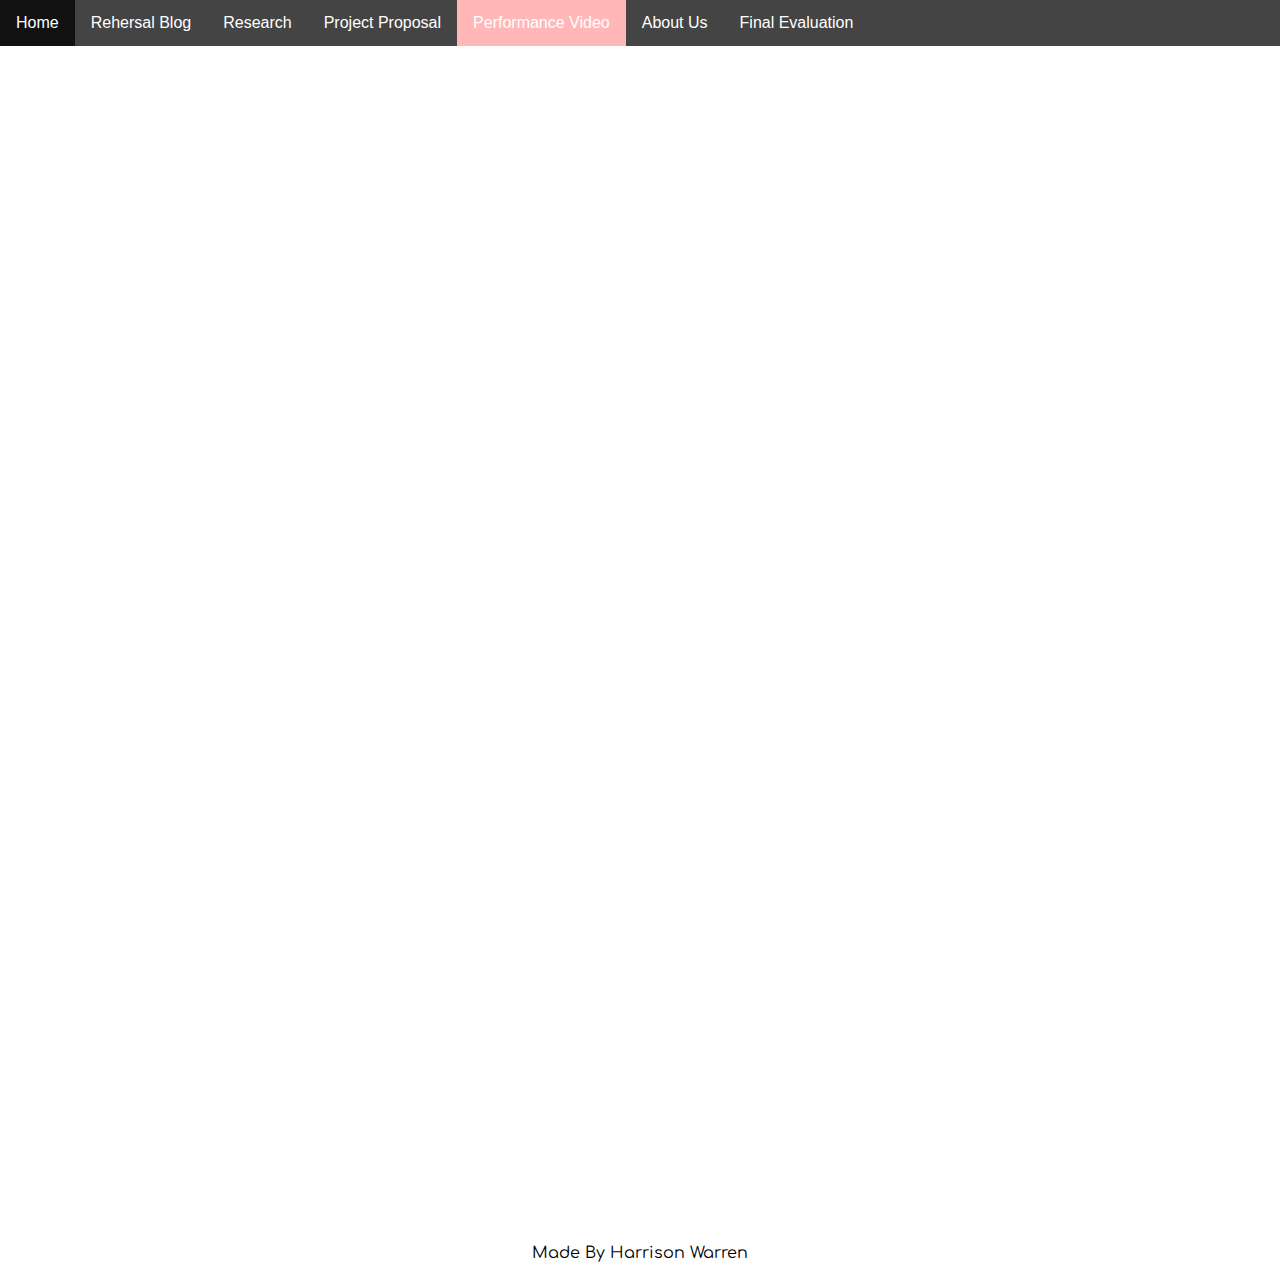
<file: video.html>
<!DOCTYPE html>
<html>
    <head>  
        <title>Music Portfolio</title>
        <link rel="stylesheet" type="text/css" href="main.css">
        <link rel="preconnect" href="https://fonts.googleapis.com">
        <link rel="preconnect" href="https://fonts.gstatic.com" crossorigin>
        <link href="https://fonts.googleapis.com/css2?family=Comfortaa:wght@300&display=swap" rel="stylesheet">
    </head>
<body>
    <header>
        <ul>
            <li><a href="index.html">Home</a></li>
            <li><a href="blog.html">Rehersal Blog</a></li>
            <li><a href="research.html">Research</a></li>
            <li><a href="proposal.html">Project Proposal</a></li>
            <li><a class="active" href="video.html">Performance Video</a></li>
            <li><a href="about-us.html">About Us</a></li>
            <li><a href="final-eval.html">Final Evaluation</a></li>
        </ul>
    </header>
    <div class="container">
        <iframe style="border-top:130px" src="https://open.spotify.com/embed/track/7AbC82WMCMIUBAl4sYNp2A?utm_source=generator" width="100%" height="152" frameBorder="0" allowfullscreen="" allow="autoplay; clipboard-write; encrypted-media; fullscreen; picture-in-picture" loading="lazy"></iframe>
    </div>
    
    <div class="container">
        <iframe width="560" height="315" src="https://www.youtube.com/embed/wsV3OD_X994" title="YouTube video player" frameborder="0" allow="accelerometer; autoplay; clipboard-write; encrypted-media; gyroscope; picture-in-picture; web-share" allowfullscreen></iframe>
    </div>
    
    <div class="container">
       <iframe width="560" height="315" src="https://www.youtube.com/embed/fz--YyCOkdQ" title="YouTube video player" frameborder="0" allow="accelerometer; autoplay; clipboard-write; encrypted-media; gyroscope; picture-in-picture; web-share" allowfullscreen></iframe>
     </div>
    
    
    <footer>
        <p>Made By Harrison Warren</p>
    </footer>
</body>
</html>
</file>
<file: main.css>
body {
    margin: 0px;
}

.container {
    width: 800px;
    margin: auto;
    padding: 10px;
    margin-top: 120px;
}

.container p {
    font-family: 'Comfortaa', cursive;
    font-size: 23px
}

.container h1 {
    font-family: 'Comfortaa', cursive;
}

footer {
    text-align: center;
    font-family: 'Comfortaa', cursive;
    margin-top: 30px;
}

ul {
    position: fixed;
    top: 0;
    width: 100%;
    list-style-type: none;
    margin: 0;
    padding: 0;
    overflow: auto;
    background-color: #444;
}

li {
    float: left;
}

li a {
    display: block;
    padding: 14px 16px;
    text-align: center;
    text-decoration: none;
    color: white;
    font-family: sans-serif;
}

li a:hover:not(active) {
    background-color: #111;
}

li a:hover:active {
    background-color: #ffb7b7;
    color: white;
}

.active {
    background-color: #ffb7b7;
    color: white;
}


.hero-text {
    margin-bottom: 0px;
    width: 100%;
    height: 140px;
    text-align: center;
    position: absolute;
    top: 30%;
    left: 50%;
    transform: translate(-50%, -50%);
    color: #FFF;
    font-family: sans-serif;

}

.hero-text h1 {
    margin: 0;
}

.hero-text p {
    margin: 0;
}

.button a {
    color: white;
    text-align: center;
    margin: 10px;
    padding: 10px;
    border-style: solid;
    border-width: thin;
    border-color: white;
    text-decoration: none;
}

.button {
    margin-top: 15px;
}

.button a:hover {
    color: #ffb7b7;
    border-color: #ffb7b7;
}

.image img {
    width: 100%;
    height: 100vh;
}
</file>
